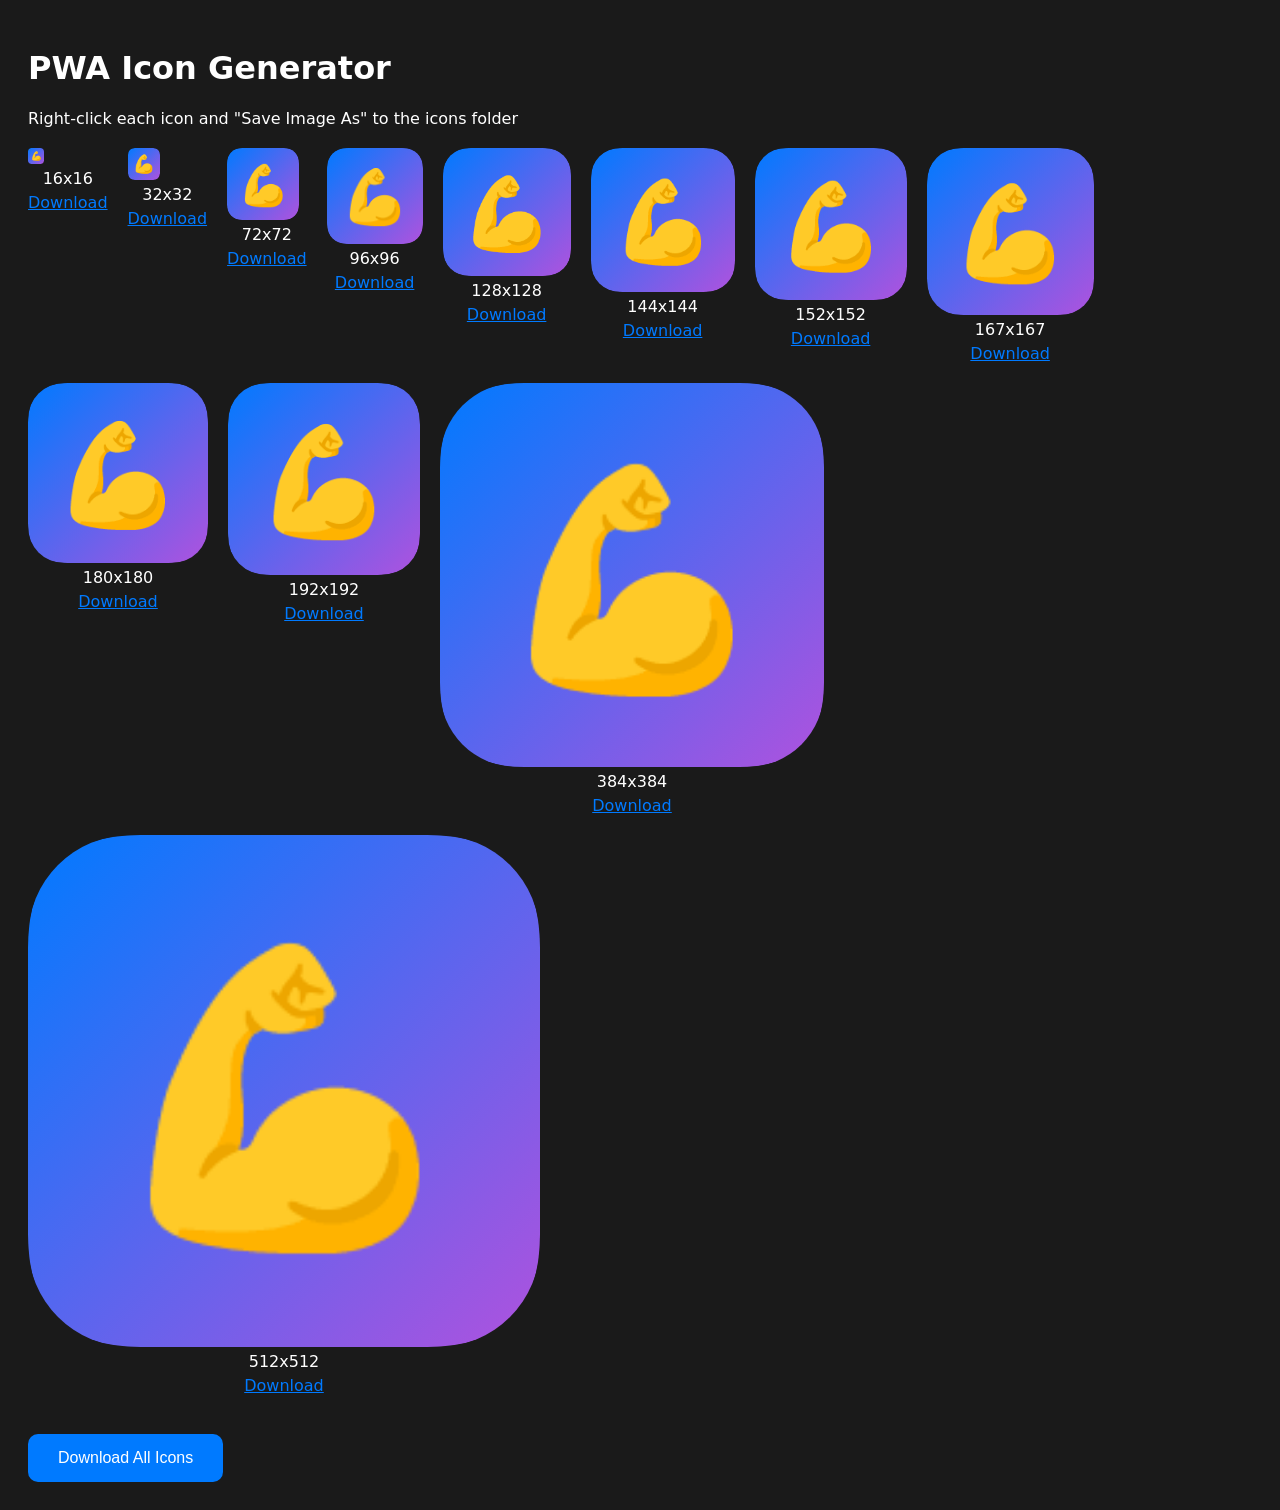
<file: generate-icons.html>
<!DOCTYPE html>
<html>
<head>
    <title>Generate PWA Icons</title>
    <style>
        body { font-family: system-ui; padding: 20px; background: #1a1a1a; color: white; }
        .icon-preview { display: flex; flex-wrap: wrap; gap: 20px; margin-top: 20px; }
        .icon-item { text-align: center; }
        canvas { display: block; margin-bottom: 5px; border-radius: 20%; }
        a { color: #007AFF; display: block; margin-top: 5px; }
    </style>
</head>
<body>
    <h1>PWA Icon Generator</h1>
    <p>Right-click each icon and "Save Image As" to the icons folder</p>
    <div class="icon-preview" id="icons"></div>
    
    <script>
        const sizes = [16, 32, 72, 96, 128, 144, 152, 167, 180, 192, 384, 512];
        const container = document.getElementById('icons');
        
        sizes.forEach(size => {
            const canvas = document.createElement('canvas');
            canvas.width = size;
            canvas.height = size;
            const ctx = canvas.getContext('2d');
            
            // Gradient background
            const gradient = ctx.createLinearGradient(0, 0, size, size);
            gradient.addColorStop(0, '#007AFF');
            gradient.addColorStop(1, '#AF52DE');
            
            // Rounded rectangle
            const radius = size * 0.22;
            ctx.beginPath();
            ctx.moveTo(radius, 0);
            ctx.lineTo(size - radius, 0);
            ctx.quadraticCurveTo(size, 0, size, radius);
            ctx.lineTo(size, size - radius);
            ctx.quadraticCurveTo(size, size, size - radius, size);
            ctx.lineTo(radius, size);
            ctx.quadraticCurveTo(0, size, 0, size - radius);
            ctx.lineTo(0, radius);
            ctx.quadraticCurveTo(0, 0, radius, 0);
            ctx.closePath();
            ctx.fillStyle = gradient;
            ctx.fill();
            
            // Emoji
            ctx.font = `${size * 0.55}px Arial`;
            ctx.textAlign = 'center';
            ctx.textBaseline = 'middle';
            ctx.fillText('💪', size/2, size/2 + size*0.05);
            
            const div = document.createElement('div');
            div.className = 'icon-item';
            div.appendChild(canvas);
            
            const label = document.createElement('span');
            label.textContent = `${size}x${size}`;
            div.appendChild(label);
            
            const link = document.createElement('a');
            link.href = canvas.toDataURL('image/png');
            link.download = `icon-${size}.png`;
            link.textContent = 'Download';
            link.onclick = () => {
                const a = document.createElement('a');
                a.href = canvas.toDataURL('image/png');
                a.download = `icon-${size}.png`;
                a.click();
            };
            div.appendChild(link);
            
            container.appendChild(div);
        });
        
        // Auto download all
        document.body.insertAdjacentHTML('beforeend', '<br><button id="downloadAll" style="padding:15px 30px; font-size:16px; background:#007AFF; color:white; border:none; border-radius:10px; cursor:pointer; margin-top:20px;">Download All Icons</button>');
        
        document.getElementById('downloadAll').onclick = () => {
            sizes.forEach((size, i) => {
                setTimeout(() => {
                    const canvas = document.querySelectorAll('canvas')[i];
                    const a = document.createElement('a');
                    a.href = canvas.toDataURL('image/png');
                    a.download = `icon-${size}.png`;
                    a.click();
                }, i * 200);
            });
        };
    </script>
</body>
</html>
</file>
